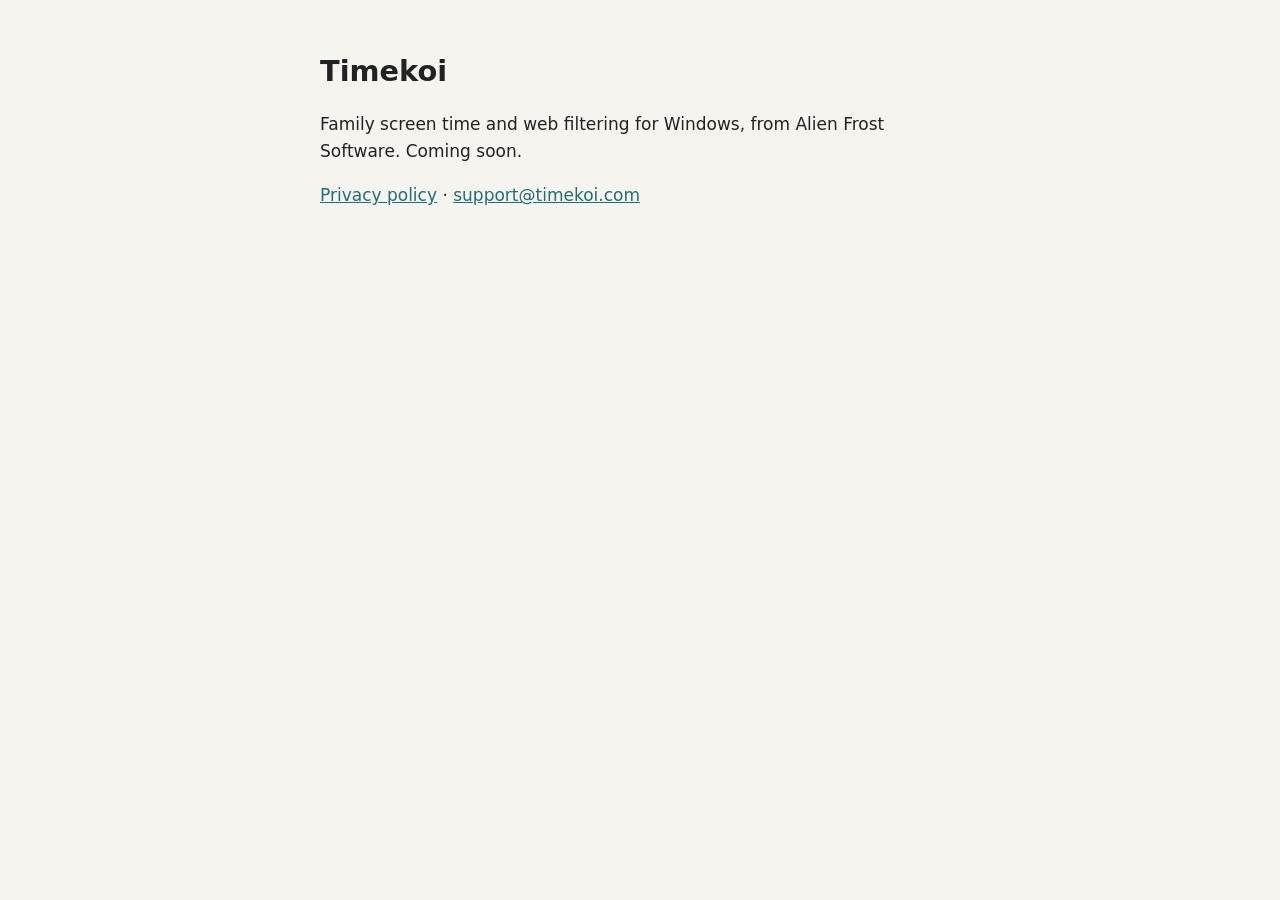
<file: index.html>
<!doctype html>
<html lang="en">
<head>
  <meta charset="utf-8">
  <meta name="viewport" content="width=device-width, initial-scale=1">
  <title>Timekoi</title>
  <link rel="stylesheet" href="style.css">
</head>
<body>
  <main>
    <h1>Timekoi</h1>
    <p>Family screen time and web filtering for Windows, from Alien Frost Software. Coming soon.</p>
    <p><a href="privacy.html">Privacy policy</a> · <a href="mailto:support@timekoi.com">support@timekoi.com</a></p>
  </main>
</body>
</html>
</file>
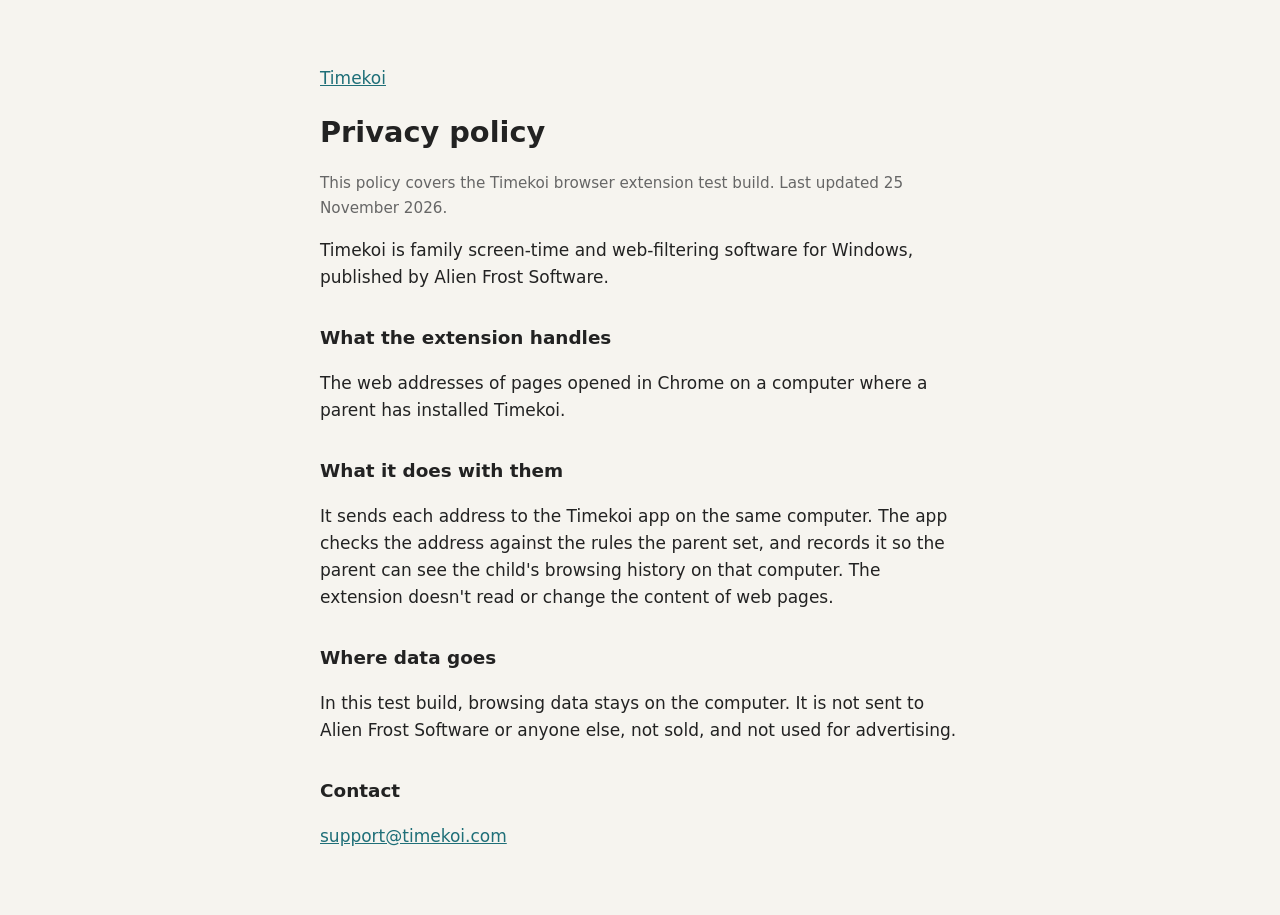
<file: privacy.html>
<!doctype html>
<html lang="en">
<head>
  <meta charset="utf-8">
  <meta name="viewport" content="width=device-width, initial-scale=1">
  <title>Privacy policy · Timekoi</title>
  <link rel="stylesheet" href="style.css">
</head>
<body>
  <main>
    <p><a href="./">Timekoi</a></p>
    <h1>Privacy policy</h1>
    <p class="note">This policy covers the Timekoi browser extension test build. Last updated 25 November 2026.</p>

    <p>Timekoi is family screen-time and web-filtering software for Windows, published by Alien Frost Software.</p>

    <h2>What the extension handles</h2>
    <p>The web addresses of pages opened in Chrome on a computer where a parent has installed Timekoi.</p>

    <h2>What it does with them</h2>
    <p>It sends each address to the Timekoi app on the same computer. The app checks the address against the rules
      the parent set, and records it so the parent can see the child's browsing history on that computer.
      The extension doesn't read or change the content of web pages.</p>

    <h2>Where data goes</h2>
    <p>In this test build, browsing data stays on the computer. It is not sent to Alien Frost Software or anyone
      else, not sold, and not used for advertising.</p>

    <h2>Contact</h2>
    <p><a href="mailto:support@timekoi.com">support@timekoi.com</a></p>
  </main>
</body>
</html>
</file>
<file: style.css>
:root { color-scheme: light dark; --bg: #f6f4ef; --fg: #222; --muted: #666; --link: #1f6f78 }
@media (prefers-color-scheme: dark) { :root { --bg: #1b1d1f; --fg: #e8e6e1; --muted: #9a9a9a; --link: #6fc2cb } }
body { margin: 0; background: var(--bg); color: var(--fg); font: 17px/1.6 system-ui, sans-serif }
main { max-width: 40rem; margin: 0 auto; padding: 3rem 16px }
h1 { font-size: 1.8rem; margin: 0 0 1rem }
h2 { font-size: 1.15rem; margin: 2rem 0 .4rem }
a { color: var(--link) }
.note { color: var(--muted); font-size: .95rem }
</file>
